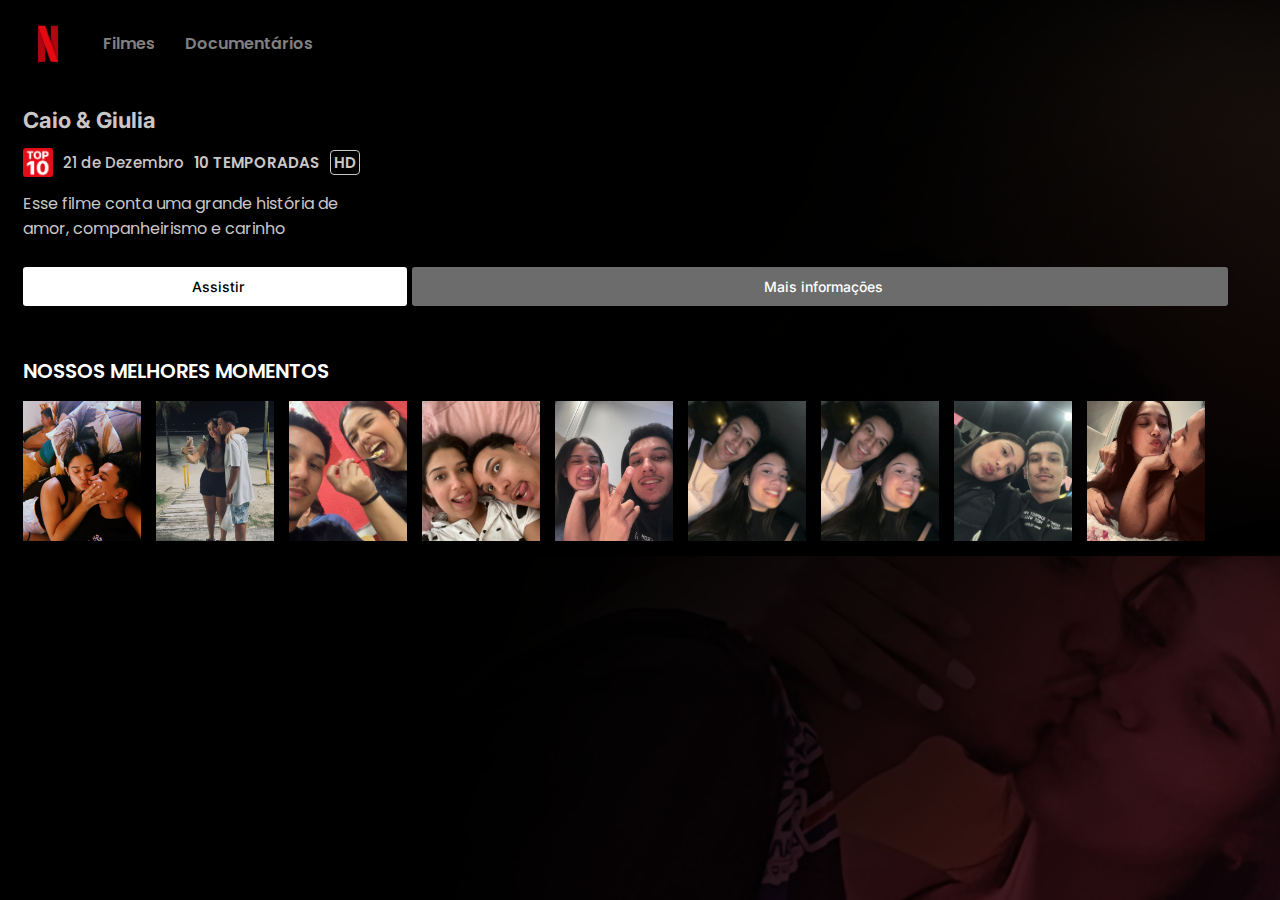
<file: index.html>
<!DOCTYPE html>
<html lang="en">
<head>
    <meta charset="UTF-8">
    <meta name="viewport" content="width=device-width, initial-scale=1.0">
    <title>Feliz aniversário meu amor!</title>
    <link rel="stylesheet" href="assets/css/index.css">
    <link rel="stylesheet" href="https://cdnjs.cloudflare.com/ajax/libs/font-awesome/6.7.1/css/all.min.css" integrity="sha512-5Hs3dF2AEPkpNAR7UiOHba+lRSJNeM2ECkwxUIxC1Q/FLycGTbNapWXB4tP889k5T5Ju8fs4b1P5z/iB4nMfSQ==" crossorigin="anonymous" referrerpolicy="no-referrer" />
</head>
<body>

    <div class="container-netflix">
        <div class="topo">
            <img src="assets/img/logo-netflix.png" alt="">
            <p>Filmes</p>
            <p>Documentários</p>
            <i class="fas fa-bell" style="color: grey;"></i>
        </div>

        <div class="meio-conteudo">
            <h3>Caio & Giulia</h3>
        </div>

        <div class="topdez">
            <img src="assets/img/top10.png" alt="">
            <h4 class="novembro">21 de Dezembro</h4>
            <h4>10 <span>TEMPORADAS</span></h4>
            <h4 class="hd">HD</h4>
        </div>

        <div class="descricao">
            <p>Esse filme conta uma grande história de <br>amor, companheirismo e carinho</p>
        </div>

        <div class="botoes">
            <div class="assistir">
                <a href="/assistir.html">
                    <i class="fas fa-play"></i> 
                  <span>Assistir</span>
                </a>
            </div>
            <div class="info">
                <i class="fa-solid fa-exclamation" style="color: white;"></i>
                  <span>Mais informações</span>
            </div>
        </div>

        <h1 class="melhor-moment">NOSSOS MELHORES MOMENTOS</h1>

        <div class="fotos-mm">
            <img src="assets/img/img1.JPEG" alt="">
            <img src="assets/img/img2.JPEG" alt="">
            <img src="assets/img/img3.JPEG" alt="">

            <img src="assets/img/img4.JPEG" alt="">
            <img src="assets/img/img5.JPEG" alt="">
            <img src="assets/img/img6.JPEG" alt="">

            <img src="assets/img/img7.JPEG" alt="">
            <img src="assets/img/img8.JPEG" alt="">
            <img src="assets/img/img9.JPEG" alt="">
        </div>

    </div>
    
</body>
</html>
</file>
<file: assets/css/index.css>
@import url('https://fonts.googleapis.com/css2?family=Bebas+Neue&family=Inter:ital,opsz,wght@0,14..32,100..900;1,14..32,100..900&family=Poppins:ital,wght@0,100;0,200;0,300;0,400;0,500;0,600;0,700;0,800;0,900;1,100;1,200;1,300;1,400;1,500;1,600;1,700;1,800;1,900&display=swap');
* {
    font-family: "Poppins", sans-serif;
    font-weight: 600;
}

body {
    background: linear-gradient(to top, rgb(0, 0, 0), rgba(255, 255, 255, 0)), 
                url(../img/background.png);
    background-size: cover;
    background-repeat: no-repeat;
    background-color: black;
}

.container-netflix {
    
}

/* TOPO */

.topo {
    margin: 15px;
    display: flex;
    align-items: center;
    gap: 15px;
}

.topo img {
    width: 50px;
}

.topo p {
    margin-left: 15px;
    color: grey;
}

.topo i {
    margin-left: 25px;
}

/* MEIO CONTEUDO */

.meio-conteudo h3 {
    color: rgb(203, 199, 199);
    margin-inline: 15px;
    margin-top: 35px;
    font-size: 22px;
    font-family: "Inter", sans-serif;
    font-weight: 700;
}

/* TOP DEZ */

.topdez {
    display: flex;
    align-items: center;
    color:rgb(203, 199, 199) ;
    gap: 10px;
    position: relative;
    bottom: 25px;
    margin-inline: 15px;
}

.topdez img {
    width: 30px;
    border-radius: 3px;
}

.topdez .hd {
    border: 1px solid rgb(203, 199, 199) ;
    padding: 0px 3px 0px 3px;
    border-radius: 4px;
}

.topdez h4 {
    font-size: 15px;
}

.topdez .novembro {
    font-weight: 500;
}

/* DESCRIÇÃO */

.descricao {
    color:rgb(203, 199, 199);
    margin: 15px;
    position: relative;
    bottom: 45px;
}

.descricao p {
    font-weight: 400;
}

/* BOTÕES */

.botoes {
    margin: 15px;
    display: flex;
    gap: 5px;
    position: relative;
    bottom: 35px;
}

.assistir {
    background-color: white;
    width: 30%;
    padding: 7px;
    border-radius: 3px;
    text-align: center;
}

.assistir span {
    font-family: "Inter", sans-serif;
    font-weight: 500;
    font-size: 14px;
    margin-left: 6px;
}

.info {
    background-color: rgb(108, 108, 108);
    width: 65%;
    padding: 7px;
    border-radius: 3px;
    text-align: center;
}

.info span {
    font-family: "Inter", sans-serif;
    font-weight: 500;
    font-size: 14px;
    margin-left: 6px;
    color: white;
}

a {
    color: black;
    text-decoration: none;
}

/* MELHORES MOMENTOS */

.melhor-moment {
    color: white;
    font-size: 20px;
    font-family: "Poppins", sans-serif;
    font-weight: 600;
    margin: 15px;
}

.fotos-mm {
    display: flex;
    justify-content: start;
    flex-direction: row;
    flex-wrap: wrap;
    margin: 15px;
    gap: 15px;
}

.fotos-mm img {
    width: 118px;
    height: 140px;
    object-fit: cover;
}


/* VIDEO */

.container-video {
    display: flex;
    justify-content: center;
    padding: 20px;
}

.container-video video {
    width: 400px; 
}

.aniver {
    display: flex;
    justify-content: center;
    color: white;
    width: 100%;
    
}
.aniver p {
    text-align: justify;
    margin: 20px;
    font-weight: 300;
}

@media (max-width: 390px) {
    .fotos-mm img {
        width: 104px !important;
    }
}

@media (max-width: 440px) {
    .fotos-mm img {
        width: 117px;
    }
}

@media (max-width: 375px) {
    .fotos-mm img {
        width: 99px !important;
    }
}

@media (max-width: 360px) {
    .fotos-mm img {
        width: 94px !important;
    }
}
</file>
